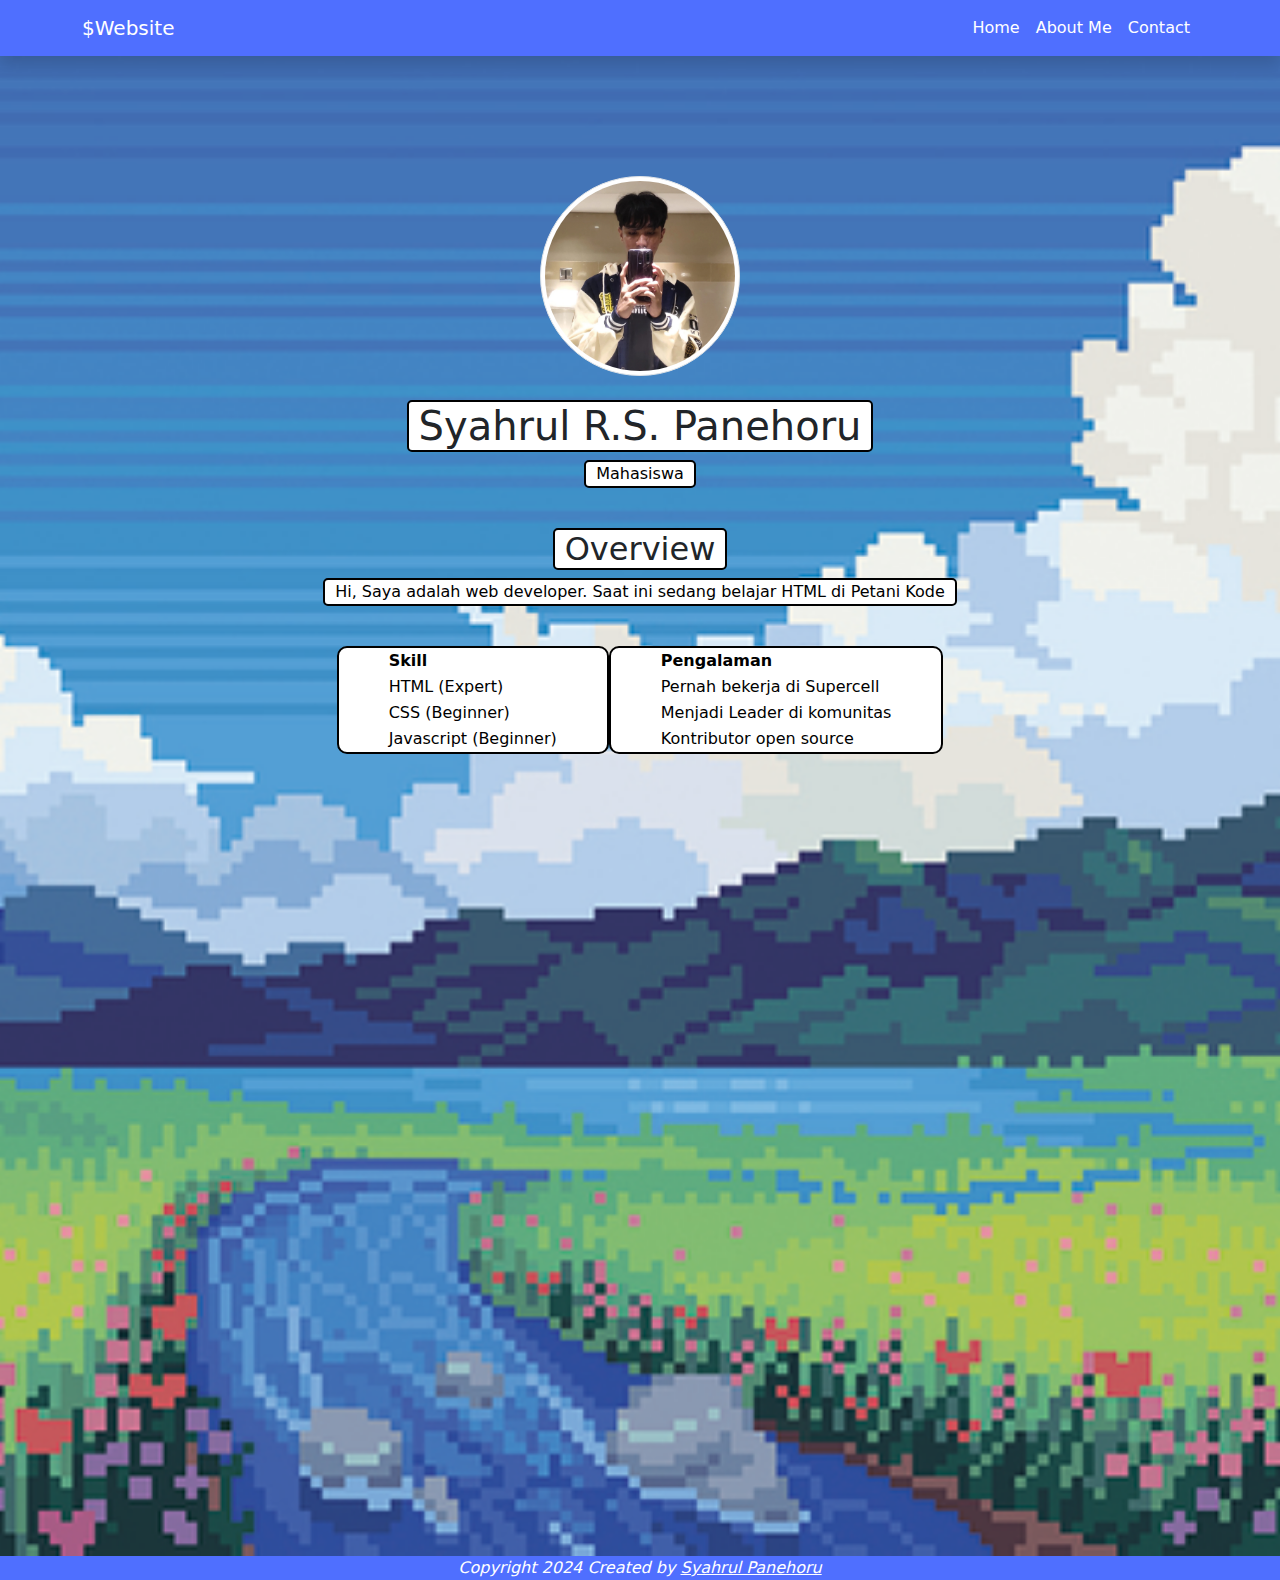
<file: index.html>
<!DOCTYPE html>
<html lang="en">
<head>
    <meta charset="UTF-8">
    <meta name="viewport" content="width=device-width, initial-scale=1.0">
    <title>Websiteku</title>
    <style>
        .container{
            display: flex;
            justify-content: center;
        }
        table{
            background-color: white;
            color: black;
            border: 2px solid black;
            border-radius: 10px;
            display: inline-block;
        }
        h1,h2,p{
            background-color: white;
            color: black;
            border: 2px solid black;
            border-radius: 5px;
            display: inline-block;
            padding-inline: 10px;
        }
        tr,th,td{
            padding-inline: 50px;
        }
    </style>
    <link href="https://cdn.jsdelivr.net/npm/bootstrap@5.3.3/dist/css/bootstrap.min.css" rel="stylesheet" integrity="sha384-QWTKZyjpPEjISv5WaRU9OFeRpok6YctnYmDr5pNlyT2bRjXh0JMhjY6hW+ALEwIH" crossorigin="anonymous">
    <link rel="stylesheet" href="style.css">
</head>
<body>
    <nav class="navbar navbar-expand-lg shadow" style="background-color: rgb(79, 111, 255);">
        <div class="container">
          <a class="navbar-brand text-white" href="#">$Website</a>
          <button class="navbar-toggler" type="button" data-bs-toggle="collapse" data-bs-target="#navbarNav" aria-controls="navbarNav" aria-expanded="false" aria-label="Toggle navigation">
            <span class="navbar-toggler-icon"></span>
          </button>
          <div class="collapse navbar-collapse" id="navbarNav">
            <ul class="navbar-nav ms-auto">
              <li class="nav-item">
                <a class="nav-link active text-white" aria-current="page" href="index.html">Home</a>
              </li>
              <li class="nav-item">
                <a class="nav-link text-white" href="About Me.html">About Me</a>
              </li>
              <li class="nav-item">
                <a class="nav-link text-white" href="Contact.html">Contact</a>
              </li>
            </ul>
          </div>
        </div>
      </nav>
      <div class="background-div">
        <div class="text-center">
          <br>
          <br>
          <br>
          <br>
          <br>
            <img width="200" height="200" src="Profile.jpg" alt="Syahrul" class="rounded-circle img-thumbnail">
            <br>
            <br>
            <h1>Syahrul R.S. Panehoru</h1>
            <br>
            <p>Mahasiswa</p>
          </div>
          <br>
          <div class="text-center ">
            <h2 class="background-color: white">Overview</h2>
            <br>
            <p>Hi, Saya adalah web developer. Saat ini sedang belajar HTML di Petani Kode</p>
          </div>
          <br>
          <div class="container">
            <table border="1px">
                <tr>
                    <th>Skill</th>
                </tr>
                <tr>
                    <td>HTML (Expert)</td>
                </tr>
                <tr>
                    <td>CSS (Beginner)</td>
                </tr>
                <tr>
                    <td>Javascript (Beginner)</td>
                </tr>
            </table>
            <table border="1px">
                <tr>
                    <th>Pengalaman</th>
                </tr>
                <tr>
                    <td>Pernah bekerja di Supercell</td>
                </tr>
                <tr>
                    <td>Menjadi Leader di komunitas </td>
                </tr>
                <tr>
                    <td>Kontributor open source</td>
                </tr>
            </table>
            </div>
          </div>
      </div>
      <footer class="text-center text-white" style="background-color: rgb(79, 111, 255);">
        <i>Copyright 2024 Created by <a href="https://www.instagram.com/im_shishi.325?igsh=MXJkbTgyeG4ybDBocw==" class="text-white">Syahrul Panehoru</a></i>
      </footer>
      
</body>
</html>
</file>
<file: style.css>
.background-div {
    background-image: url(Background.png);
    background-size: cover;
    background-repeat: no-repeat;
    background-position: center;
    height: 1500px;
    width: 100%;
}
</file>
